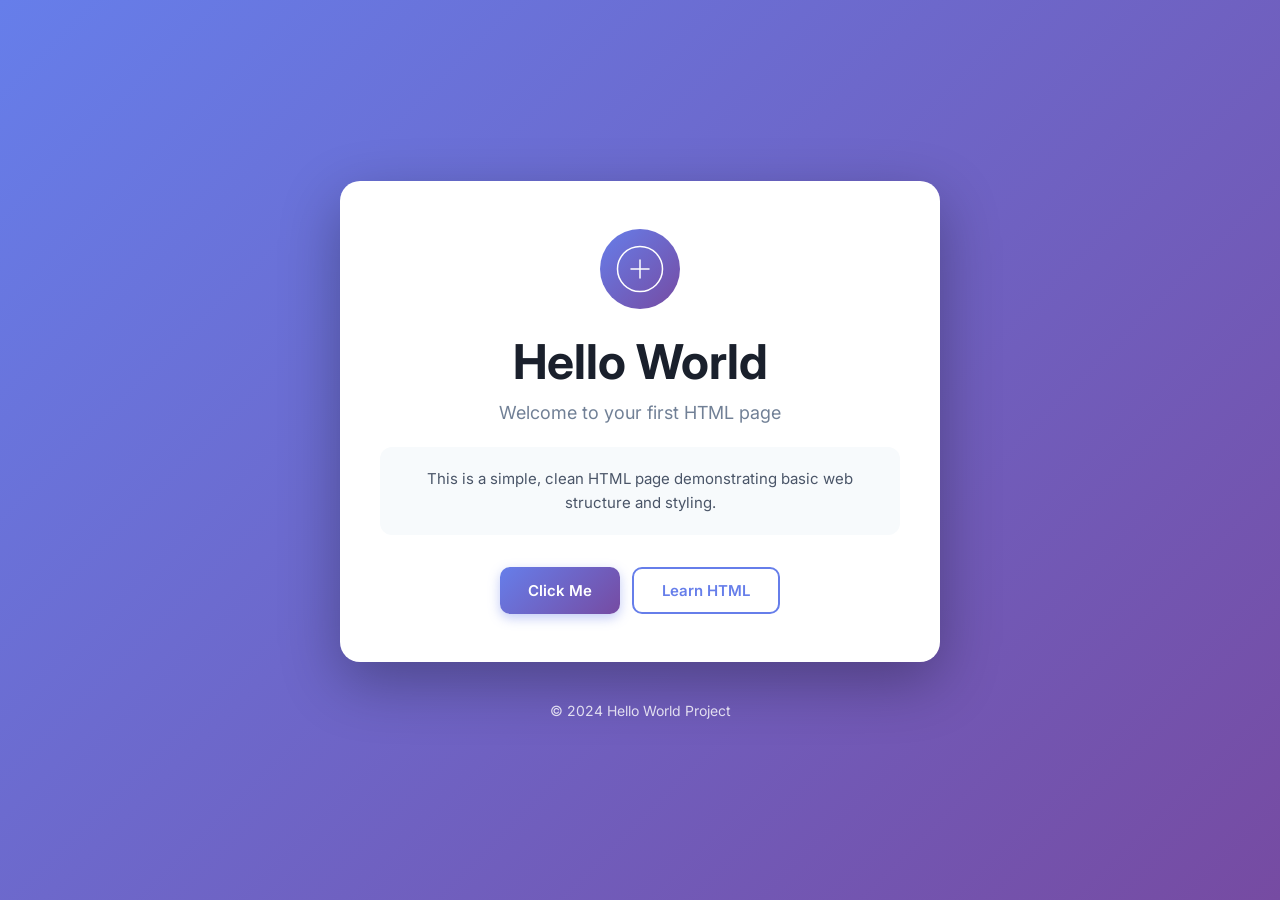
<file: index.html>
<!DOCTYPE html>
<html lang="en">
<head>
  <meta charset="UTF-8">
  <meta name="viewport" content="width=device-width, initial-scale=1.0">
  <meta name="description" content="A simple Hello World HTML page">
  <title>Hello World</title>
  <link rel="preconnect" href="https://fonts.googleapis.com">
  <link rel="preconnect" href="https://fonts.gstatic.com" crossorigin>
  <link href="https://fonts.googleapis.com/css2?family=Inter:wght@400;600;700&display=swap" rel="stylesheet">
  <link rel="stylesheet" href="style.css">
</head>
<body>
  <main class="container">
    <div class="card">
      <div class="icon">
        <svg width="64" height="64" viewBox="0 0 64 64" fill="none" xmlns="http://www.w3.org/2000/svg">
          <circle cx="32" cy="32" r="30" stroke="currentColor" stroke-width="2" fill="none"/>
          <path d="M32 20v24M20 32h24" stroke="currentColor" stroke-width="2" stroke-linecap="round"/>
        </svg>
      </div>
      <h1 class="title">Hello World</h1>
      <p class="subtitle">Welcome to your first HTML page</p>
      <div class="info">
        <p>This is a simple, clean HTML page demonstrating basic web structure and styling.</p>
      </div>
      <div class="actions">
        <button class="btn btn-primary" onclick="showMessage()">Click Me</button>
        <a href="https://developer.mozilla.org/en-US/docs/Web/HTML" class="btn btn-secondary" target="_blank" rel="noopener noreferrer">Learn HTML</a>
      </div>
      <div id="message" class="message hidden"></div>
    </div>
  </main>

  <footer class="footer">
    <p>&copy; 2024 Hello World Project</p>
  </footer>

  <script>
    function showMessage() {
      const messageEl = document.getElementById('message');
      const messages = [
        'Hello from JavaScript!',
        'You clicked the button!',
        'Welcome to web development!',
        'Keep learning and building!',
        'HTML + CSS + JS = ❤️'
      ];
      const randomMessage = messages[Math.floor(Math.random() * messages.length)];
      messageEl.textContent = randomMessage;
      messageEl.classList.remove('hidden');
      
      setTimeout(() => {
        messageEl.classList.add('hidden');
      }, 3000);
    }
  </script>
</body>
</html>
</file>
<file: style.css>
/* ── CSS RESET & BASE ──────────────────────────────────────────── */
* {
  margin: 0;
  padding: 0;
  box-sizing: border-box;
}

html {
  font-size: 16px;
  -webkit-font-smoothing: antialiased;
  -moz-osx-font-smoothing: grayscale;
}

body {
  font-family: 'Inter', -apple-system, BlinkMacSystemFont, 'Segoe UI', Roboto, Oxygen, Ubuntu, Cantarell, sans-serif;
  background: linear-gradient(135deg, #667eea 0%, #764ba2 100%);
  color: #333;
  min-height: 100vh;
  display: flex;
  flex-direction: column;
  justify-content: center;
  align-items: center;
  padding: 20px;
}

/* ── CONTAINER ─────────────────────────────────────────────────── */
.container {
  width: 100%;
  max-width: 600px;
  margin: 0 auto;
}

/* ── CARD ──────────────────────────────────────────────────────── */
.card {
  background: #ffffff;
  border-radius: 20px;
  padding: 48px 40px;
  box-shadow: 0 20px 60px rgba(0, 0, 0, 0.3);
  text-align: center;
  animation: fadeIn 0.6s ease-out;
}

@keyframes fadeIn {
  from {
    opacity: 0;
    transform: translateY(20px);
  }
  to {
    opacity: 1;
    transform: translateY(0);
  }
}

/* ── ICON ──────────────────────────────────────────────────────── */
.icon {
  display: inline-flex;
  align-items: center;
  justify-content: center;
  width: 80px;
  height: 80px;
  margin: 0 auto 24px;
  background: linear-gradient(135deg, #667eea 0%, #764ba2 100%);
  border-radius: 50%;
  color: #ffffff;
}

.icon svg {
  width: 48px;
  height: 48px;
}

/* ── TYPOGRAPHY ────────────────────────────────────────────────── */
.title {
  font-size: 48px;
  font-weight: 700;
  color: #1a202c;
  margin-bottom: 12px;
  line-height: 1.2;
}

.subtitle {
  font-size: 18px;
  font-weight: 400;
  color: #718096;
  margin-bottom: 24px;
}

.info {
  background: #f7fafc;
  border-radius: 12px;
  padding: 20px;
  margin-bottom: 32px;
}

.info p {
  font-size: 15px;
  line-height: 1.6;
  color: #4a5568;
}

/* ── BUTTONS ───────────────────────────────────────────────────── */
.actions {
  display: flex;
  gap: 12px;
  justify-content: center;
  flex-wrap: wrap;
}

.btn {
  display: inline-flex;
  align-items: center;
  justify-content: center;
  padding: 12px 28px;
  font-size: 15px;
  font-weight: 600;
  border-radius: 10px;
  border: none;
  cursor: pointer;
  text-decoration: none;
  transition: all 0.2s ease;
  font-family: inherit;
}

.btn-primary {
  background: linear-gradient(135deg, #667eea 0%, #764ba2 100%);
  color: #ffffff;
  box-shadow: 0 4px 12px rgba(102, 126, 234, 0.4);
}

.btn-primary:hover {
  transform: translateY(-2px);
  box-shadow: 0 6px 20px rgba(102, 126, 234, 0.5);
}

.btn-primary:active {
  transform: translateY(0);
}

.btn-secondary {
  background: #ffffff;
  color: #667eea;
  border: 2px solid #667eea;
}

.btn-secondary:hover {
  background: #667eea;
  color: #ffffff;
  transform: translateY(-2px);
}

/* ── MESSAGE ───────────────────────────────────────────────────── */
.message {
  margin-top: 24px;
  padding: 16px 20px;
  background: linear-gradient(135deg, #667eea 0%, #764ba2 100%);
  color: #ffffff;
  border-radius: 10px;
  font-size: 15px;
  font-weight: 500;
  animation: slideIn 0.3s ease-out;
}

@keyframes slideIn {
  from {
    opacity: 0;
    transform: translateY(-10px);
  }
  to {
    opacity: 1;
    transform: translateY(0);
  }
}

.message.hidden {
  display: none;
}

/* ── FOOTER ────────────────────────────────────────────────────── */
.footer {
  margin-top: 40px;
  text-align: center;
  color: rgba(255, 255, 255, 0.8);
  font-size: 14px;
}

/* ── RESPONSIVE ────────────────────────────────────────────────── */
@media (max-width: 640px) {
  .card {
    padding: 32px 24px;
  }

  .title {
    font-size: 36px;
  }

  .subtitle {
    font-size: 16px;
  }

  .actions {
    flex-direction: column;
  }

  .btn {
    width: 100%;
  }
}

/* ── ACCESSIBILITY ─────────────────────────────────────────────── */
@media (prefers-reduced-motion: reduce) {
  *,
  *::before,
  *::after {
    animation-duration: 0.01ms !important;
    animation-iteration-count: 1 !important;
    transition-duration: 0.01ms !important;
  }
}

/* Focus styles for keyboard navigation */
.btn:focus-visible {
  outline: 3px solid #667eea;
  outline-offset: 2px;
}
</file>
